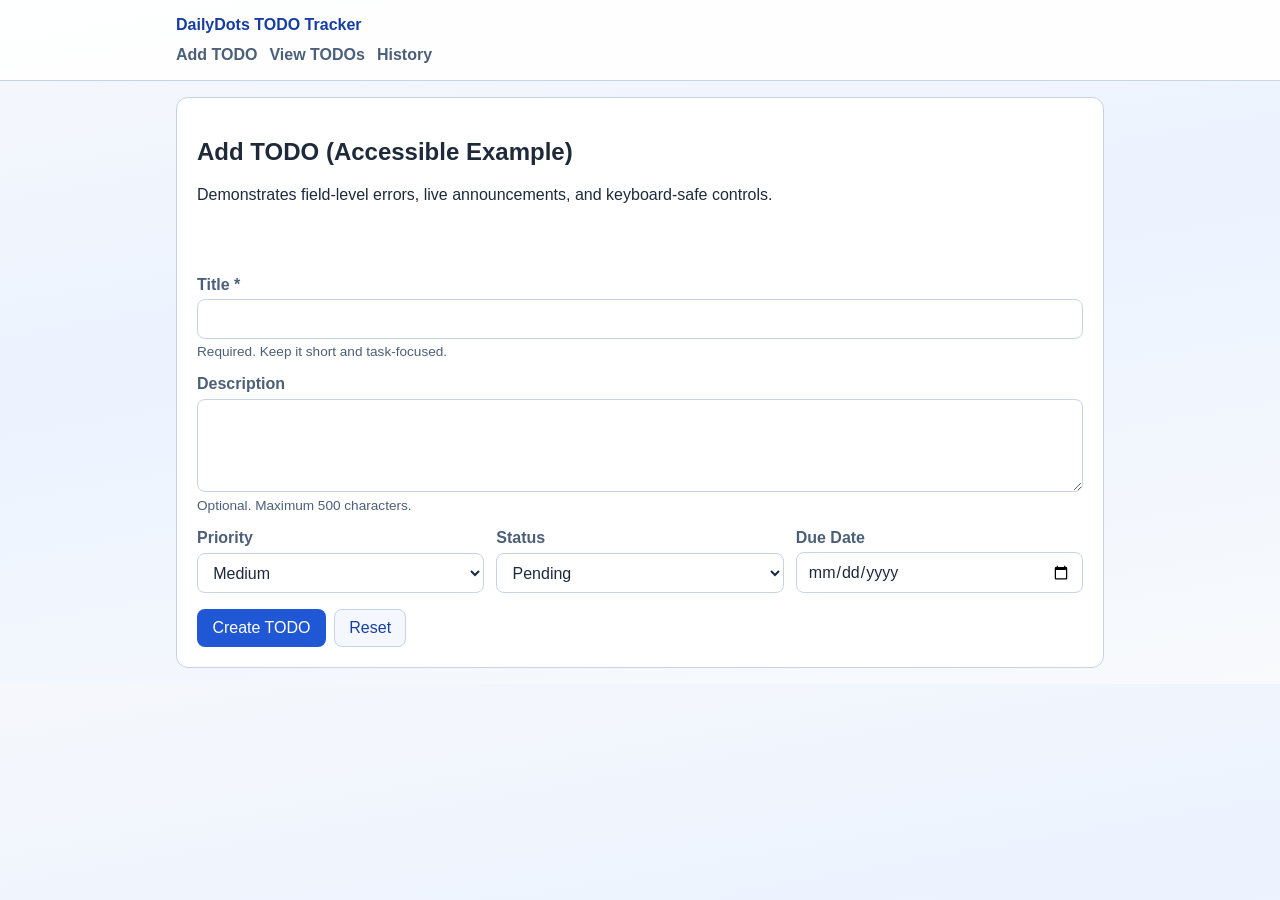
<file: daily-todo/.github/skills/accessibility/examples/AccessibleTodoFormExample.html>
<!DOCTYPE html>
<html lang="en">
<head>
    <meta charset="UTF-8" />
    <meta name="viewport" content="width=device-width, initial-scale=1.0" />
    <title>Accessible TODO Form Example</title>
    <link rel="stylesheet" href="./accessible-components-example.css" />
</head>
<body>
<a class="skip-link" href="#main-content">Skip to main content</a>

<header class="app-header">
    <div class="header-inner">
        <a class="brand" href="#">DailyDots TODO Tracker</a>
        <nav class="app-nav" aria-label="Primary navigation">
            <a href="#" aria-current="page">Add TODO</a>
            <a href="#">View TODOs</a>
            <a href="#">History</a>
        </nav>
    </div>
</header>

<main class="page-container" id="main-content">
    <section class="card">
        <h1>Add TODO (Accessible Example)</h1>
        <p>Demonstrates field-level errors, live announcements, and keyboard-safe controls.</p>

        <p id="form-announcement" class="feedback-message" role="status" aria-live="polite"></p>
        <p id="form-error-summary" class="feedback-message error" role="alert" aria-live="assertive"></p>

        <form id="example-todo-form" class="todo-form" novalidate>
            <div class="form-row">
                <label for="title">Title <span aria-hidden="true">*</span></label>
                <input
                    type="text"
                    id="title"
                    name="title"
                    required
                    aria-required="true"
                    aria-describedby="title-help title-error"
                />
                <p id="title-help" class="field-help">Required. Keep it short and task-focused.</p>
                <p id="title-error" class="field-error" hidden></p>
            </div>

            <div class="form-row">
                <label for="description">Description</label>
                <textarea
                    id="description"
                    name="description"
                    rows="4"
                    maxlength="500"
                    aria-describedby="description-help description-error"
                ></textarea>
                <p id="description-help" class="field-help">Optional. Maximum 500 characters.</p>
                <p id="description-error" class="field-error" hidden></p>
            </div>

            <div class="form-grid">
                <div class="form-row">
                    <label for="priority">Priority</label>
                    <select id="priority" name="priority">
                        <option value="LOW">Low</option>
                        <option value="MEDIUM" selected>Medium</option>
                        <option value="HIGH">High</option>
                        <option value="CRITICAL">Critical</option>
                    </select>
                </div>

                <div class="form-row">
                    <label for="status">Status</label>
                    <select id="status" name="status">
                        <option value="PENDING" selected>Pending</option>
                        <option value="IN_PROGRESS">In Progress</option>
                        <option value="COMPLETED">Completed</option>
                    </select>
                </div>

                <div class="form-row">
                    <label for="dueDate">Due Date</label>
                    <input type="date" id="dueDate" name="dueDate" aria-describedby="dueDate-error" />
                    <p id="dueDate-error" class="field-error" hidden></p>
                </div>
            </div>

            <div class="form-actions">
                <button type="submit" class="primary-button">Create TODO</button>
                <button type="button" id="reset-form" class="secondary-button">Reset</button>
            </div>
        </form>
    </section>
</main>

<script type="module" src="./accessible-form-example.js"></script>
</body>
</html>
</file>
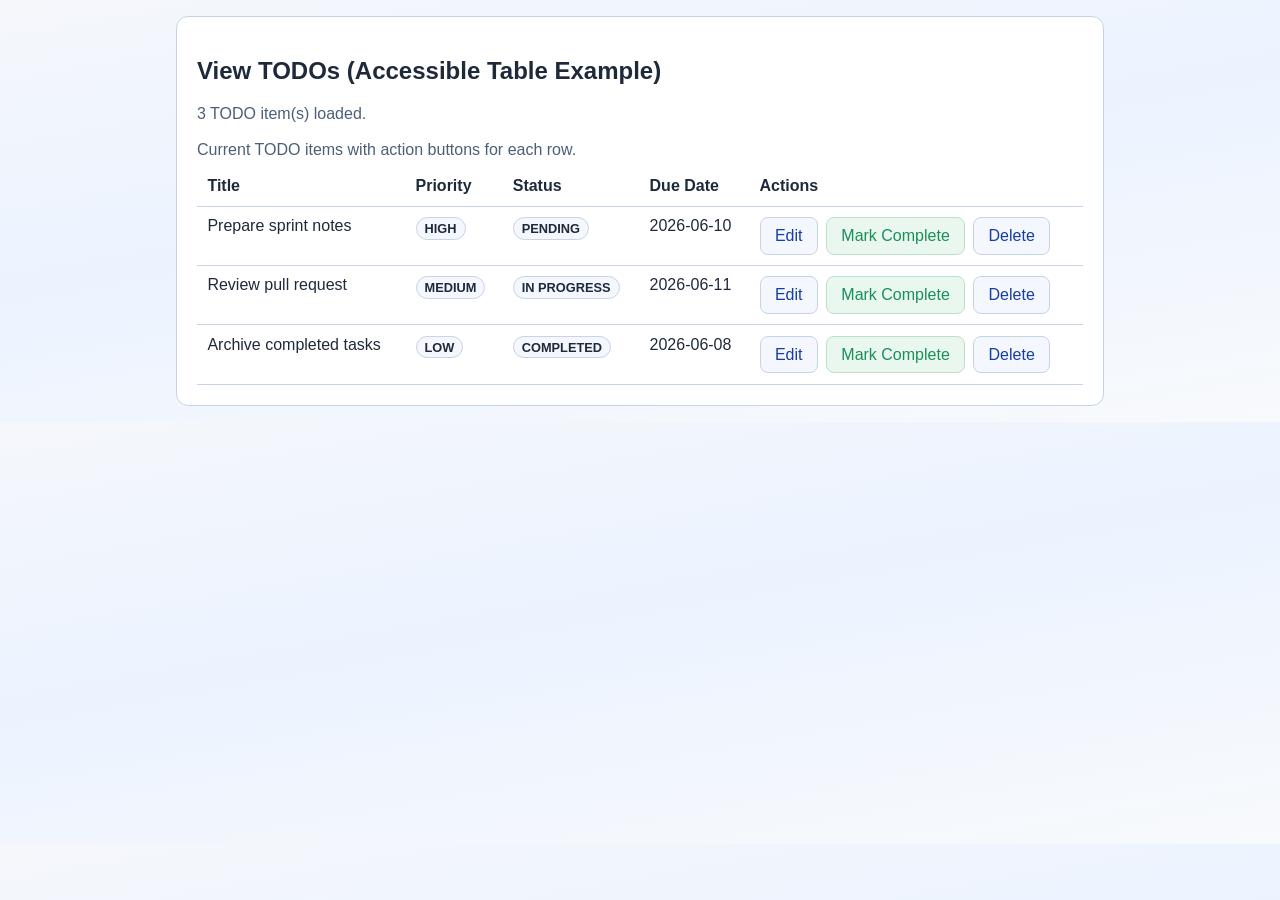
<file: daily-todo/.github/skills/accessibility/examples/AccessibleTodosTableExample.html>
<!DOCTYPE html>
<html lang="en">
<head>
    <meta charset="UTF-8" />
    <meta name="viewport" content="width=device-width, initial-scale=1.0" />
    <title>Accessible TODO Table Example</title>
    <link rel="stylesheet" href="./accessible-components-example.css" />
</head>
<body>
<a class="skip-link" href="#main-content">Skip to main content</a>

<main class="page-container" id="main-content">
    <section class="card">
        <h1>View TODOs (Accessible Table Example)</h1>
        <p id="table-feedback" class="feedback-message" role="status" aria-live="polite"></p>

        <div class="table-wrapper" aria-busy="false" id="table-region">
            <table>
                <caption class="table-caption">Current TODO items with action buttons for each row.</caption>
                <thead>
                    <tr>
                        <th scope="col">Title</th>
                        <th scope="col">Priority</th>
                        <th scope="col">Status</th>
                        <th scope="col">Due Date</th>
                        <th scope="col">Actions</th>
                    </tr>
                </thead>
                <tbody id="example-todos-body"></tbody>
            </table>
        </div>
    </section>
</main>

<script type="module" src="./accessible-form-example.js"></script>
</body>
</html>
</file>
<file: daily-todo/.github/skills/accessibility/examples/accessible-components-example.css>
:root {
    --color-text: #1e2a3a;
    --color-muted: #4c5f79;
    --color-border: #c7d3e6;
    --color-primary: #2057d4;
    --color-primary-dark: #163ea2;
    --color-danger: #b03a3a;
    --color-success: #1a8f5a;
    --surface: #ffffff;
    --surface-soft: #f4f7fd;
}

* {
    box-sizing: border-box;
}

body {
    margin: 0;
    font-family: "Segoe UI", "Helvetica Neue", sans-serif;
    color: var(--color-text);
    background: linear-gradient(170deg, #f5f7fb 0%, #ecf3ff 45%, #f8fafc 100%);
}

.skip-link {
    position: absolute;
    left: -9999px;
    top: 0;
    padding: 0.75rem 1rem;
    background: #000000;
    color: #ffffff;
    text-decoration: none;
    z-index: 1000;
}

.skip-link:focus {
    left: 0.5rem;
    top: 0.5rem;
}

.app-header {
    border-bottom: 1px solid var(--color-border);
    background: rgba(255, 255, 255, 0.95);
}

.header-inner,
.page-container {
    max-width: 960px;
    margin: 0 auto;
    padding: 1rem;
}

.brand {
    font-weight: 700;
    text-decoration: none;
    color: var(--color-primary-dark);
}

.app-nav {
    display: flex;
    flex-wrap: wrap;
    gap: 0.75rem;
    margin-top: 0.75rem;
}

.app-nav a {
    color: var(--color-muted);
    text-decoration: none;
    font-weight: 600;
}

.card {
    background: var(--surface);
    border: 1px solid var(--color-border);
    border-radius: 12px;
    padding: 1.25rem;
}

.todo-form {
    display: grid;
    gap: 1rem;
}

.form-grid {
    display: grid;
    grid-template-columns: repeat(auto-fit, minmax(200px, 1fr));
    gap: 0.75rem;
}

.form-row {
    display: grid;
    gap: 0.35rem;
}

label {
    font-weight: 600;
    color: var(--color-muted);
}

input,
select,
textarea,
button,
a {
    font: inherit;
}

input,
select,
textarea {
    width: 100%;
    border: 1px solid var(--color-border);
    border-radius: 8px;
    background: var(--surface);
    color: var(--color-text);
    padding: 0.6rem 0.7rem;
}

.field-help {
    margin: 0;
    color: var(--color-muted);
    font-size: 0.85rem;
}

.field-error {
    margin: 0;
    color: var(--color-danger);
    font-size: 0.9rem;
}

.form-actions,
.todo-actions {
    display: flex;
    flex-wrap: wrap;
    gap: 0.5rem;
}

.primary-button,
.secondary-button,
.inline-button,
.status-button {
    border-radius: 8px;
    border: 1px solid transparent;
    padding: 0.55rem 0.9rem;
    text-decoration: none;
    display: inline-flex;
    align-items: center;
    justify-content: center;
    cursor: pointer;
}

.primary-button {
    background: var(--color-primary);
    color: #ffffff;
}

.secondary-button,
.inline-button {
    background: var(--surface-soft);
    color: var(--color-primary-dark);
    border-color: var(--color-border);
}

.status-button {
    background: #e9f7ef;
    color: var(--color-success);
    border-color: #bddfcf;
}

.feedback-message {
    min-height: 1.25rem;
    margin: 0 0 0.5rem;
    color: var(--color-muted);
}

.feedback-message.error {
    color: var(--color-danger);
}

.table-wrapper {
    overflow-x: auto;
}

table {
    width: 100%;
    border-collapse: collapse;
}

th,
td {
    border-bottom: 1px solid var(--color-border);
    text-align: left;
    vertical-align: top;
    padding: 0.65rem;
}

.table-caption {
    text-align: left;
    padding: 0.5rem 0;
    color: var(--color-muted);
}

.badge {
    display: inline-block;
    border-radius: 999px;
    padding: 0.18rem 0.5rem;
    background: var(--surface-soft);
    border: 1px solid var(--color-border);
    font-size: 0.8rem;
    font-weight: 700;
}

a:focus-visible,
button:focus-visible,
input:focus-visible,
select:focus-visible,
textarea:focus-visible {
    outline: 3px solid rgba(32, 87, 212, 0.4);
    outline-offset: 2px;
}

input[aria-invalid="true"],
textarea[aria-invalid="true"] {
    border-color: var(--color-danger);
}

@media (prefers-reduced-motion: reduce) {
    *,
    *::before,
    *::after {
        animation-duration: 0.01ms !important;
        animation-iteration-count: 1 !important;
        transition-duration: 0.01ms !important;
        scroll-behavior: auto !important;
    }
}

@media (max-width: 720px) {
    .header-inner,
    .page-container {
        padding: 0.75rem;
    }
}
</file>
